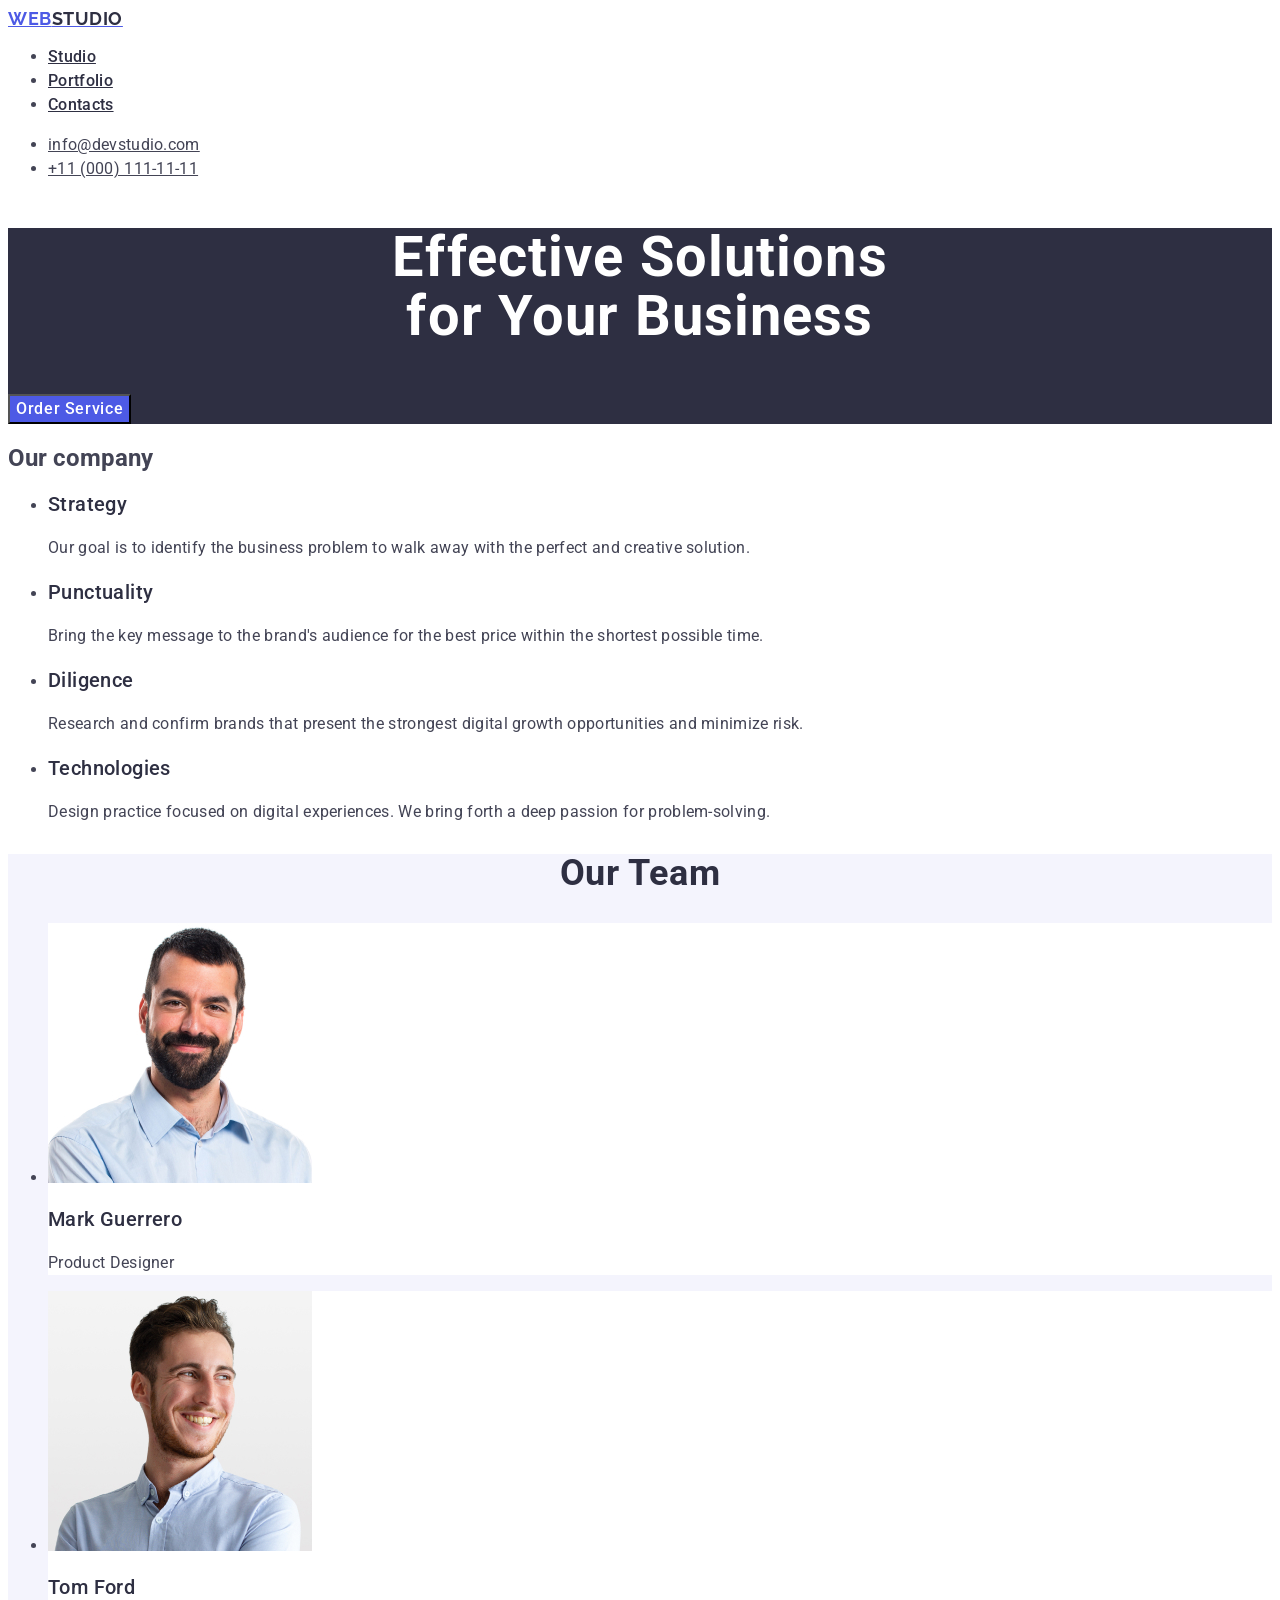
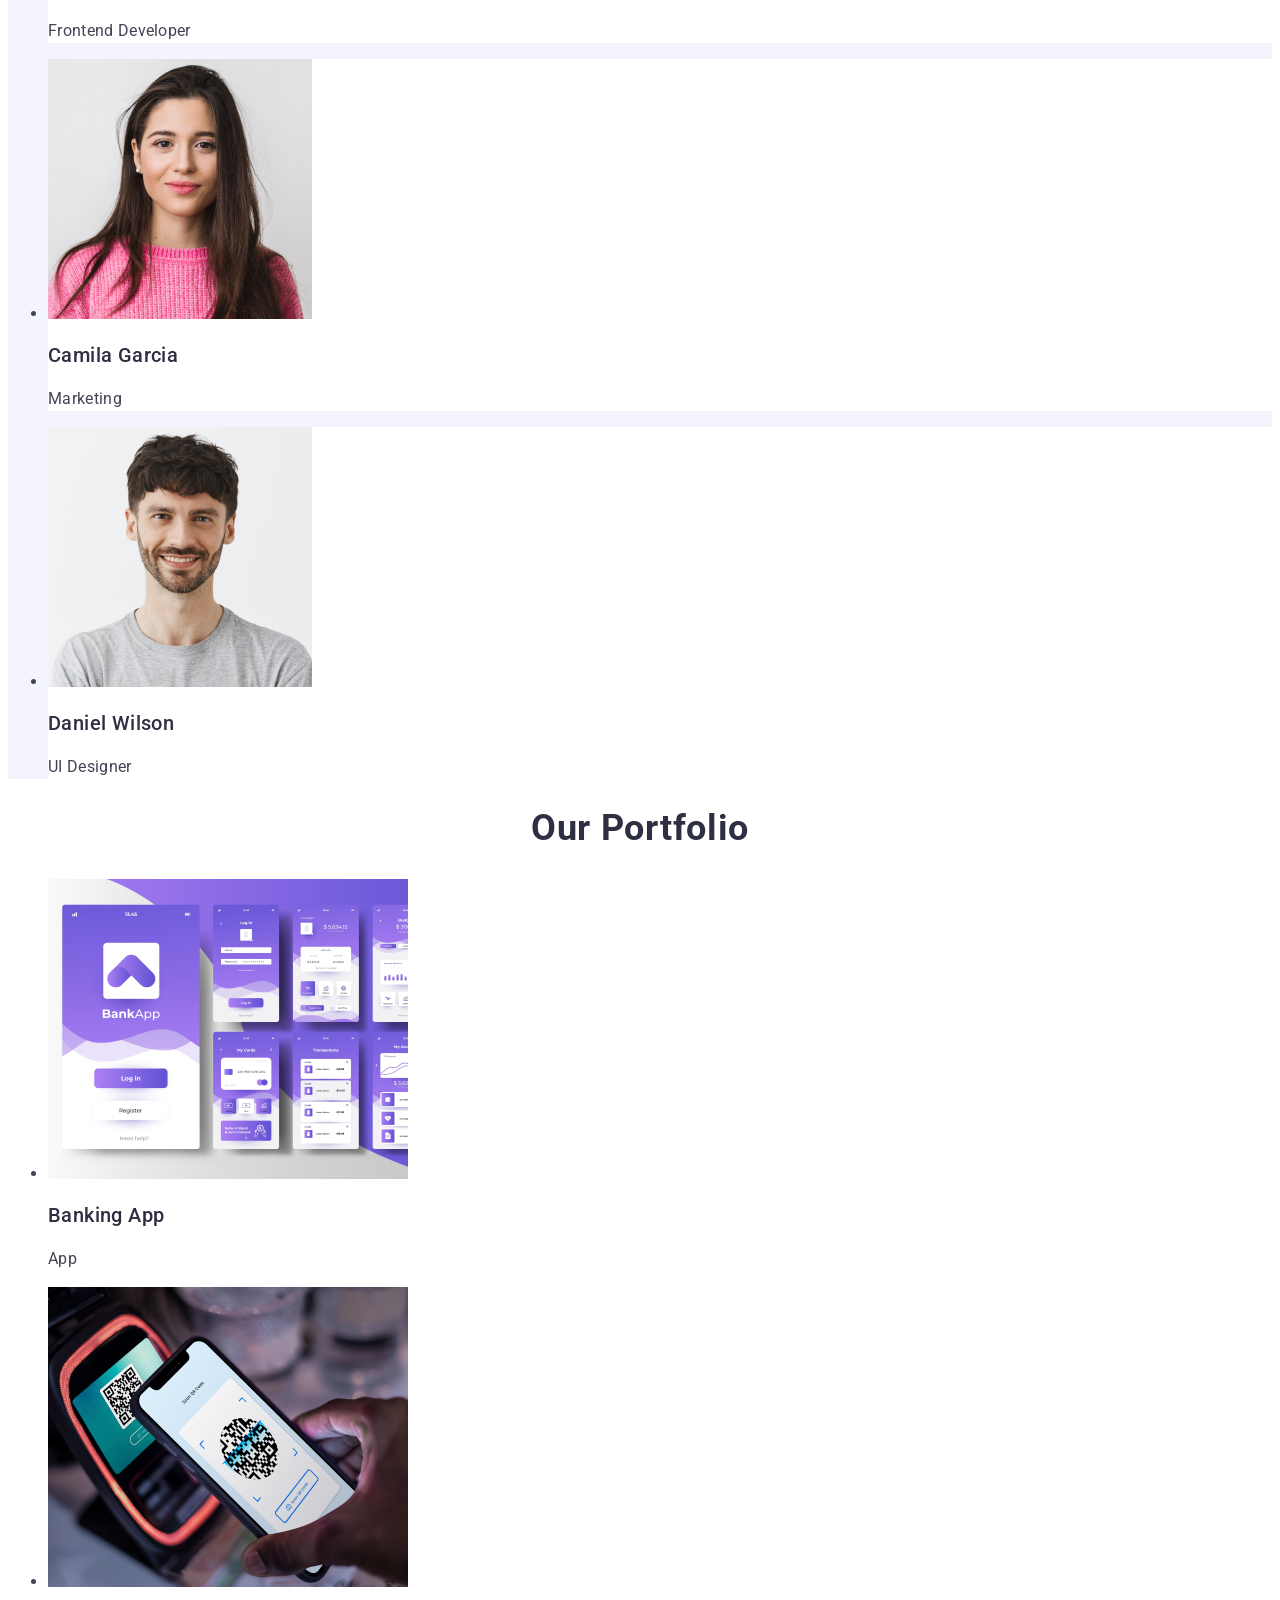
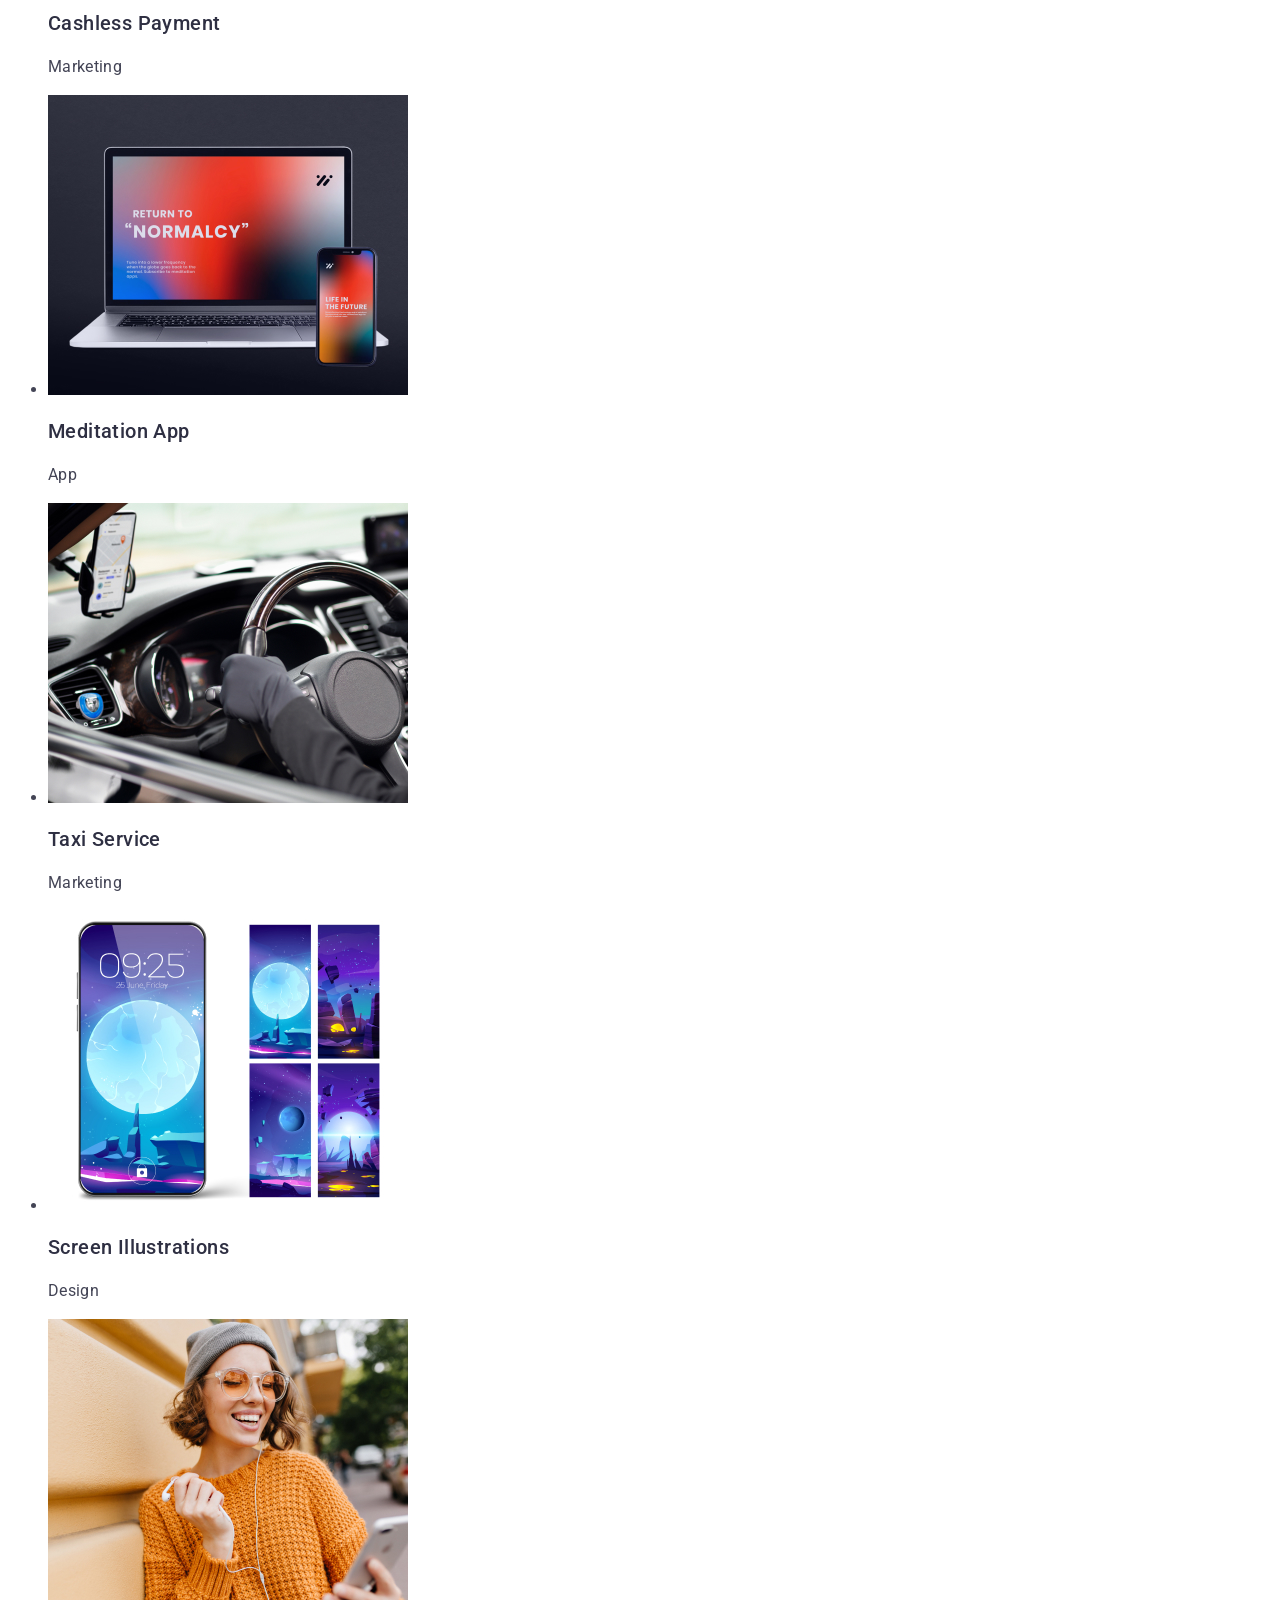
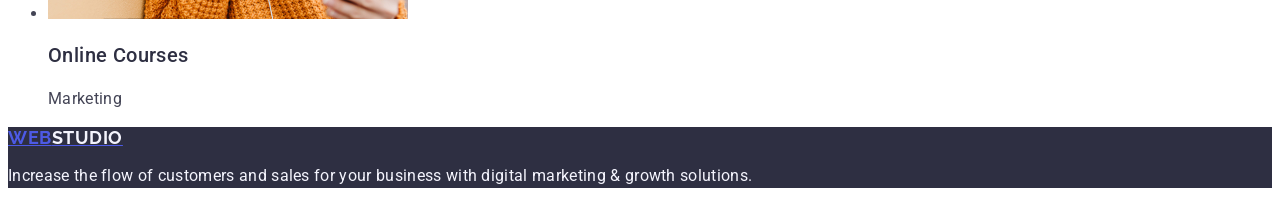
<file: index.html>
<!DOCTYPE html>
<html lang="en">
  <head>
    <meta charset="UTF-8" />
    <meta name="viewport" content="width=device-width, initial-scale=1.0" />
    <link rel="stylesheet" href="./css/styles.css" />
    <link rel="preconnect" href="https://fonts.googleapis.com" />
    <link rel="preconnect" href="https://fonts.gstatic.com" crossorigin />
    <link
      href="https://fonts.googleapis.com/css2?family=Roboto:ital,wght@0,100;0,300;0,400;0,500;0,700;0,900;1,100;1,300;1,400;1,500;1,700;1,900&display=swap"
      rel="stylesheet"
    />
    <link rel="preconnect" href="https://fonts.googleapis.com" />
    <link rel="preconnect" href="https://fonts.gstatic.com" crossorigin />
    <link
      href="https://fonts.googleapis.com/css2?family=Raleway:ital,wght@0,100..900;1,100..900&family=Roboto:ital,wght@0,100;0,300;0,400;0,500;0,700;0,900;1,100;1,300;1,400;1,500;1,700;1,900&display=swap"
      rel="stylesheet"
    />
    <title>WebStudioGheorgheAnca</title>
  </head>
  <body>
    <header>
      <!-- top line -->
      <nav>
        <a href="./index.html" class="logo">
          Web<span class="logo2">Studio</span>
        </a>
        <ul>
          <li>
            <a href="./index.html" target="_blank" class="link">Studio</a>
          </li>
          <li><a href="" target="_blank" class="link">Portfolio</a></li>
          <li><a href="" target="_blank" class="link"> Contacts</a></li>
        </ul>
      </nav>
      <address class="info">
        <ul>
          <li>
            <a href="mailto:info@devstudio.com" class="contacts">
              info@devstudio.com
            </a>
          </li>
          <li>
            <a href="tel:+110001111111" class="contacts">
              +11 (000) 111-11-11
            </a>
          </li>
        </ul>
      </address>
    </header>

    <main>
      <!--section1-->
      <section class="hero">
        <h1 class="headline">
          Effective Solutions <br />
          for Your Business
        </h1>
        <button type="button" class="order-btn">Order Service</button>
      </section>

      <!--section 2 about us-->
      <section>
        <h2 class="subheading-one">Our company</h2>
        <ul>
          <li>
            <h3 class="section-head">Strategy</h3>
            <p class="description">
              Our goal is to identify the business problem to walk away with the
              perfect and creative solution.
            </p>
          </li>
          <li>
            <h3 class="section-head">Punctuality</h3>
            <p class="description">
              Bring the key message to the brand's audience for the best price
              within the shortest possible time.
            </p>
          </li>
          <li>
            <h3 class="section-head">Diligence</h3>
            <p class="description">
              Research and confirm brands that present the strongest digital
              growth opportunities and minimize risk.
            </p>
          </li>
          <li>
            <h3 class="section-head">Technologies</h3>
            <p class="description">
              Design practice focused on digital experiences. We bring forth a
              deep passion for problem-solving.
            </p>
          </li>
        </ul>
      </section>

      <!--section 3 our team -->
      <section class="our-team">
        <h2 class="subheading">Our Team</h2>
        <ul>
          <li class="card-bg">
            <img src="./images/team1.jpg" alt="Product Designer" width="264" />
            <h3 class="card-title">Mark Guerrero</h3>
            <p class="card-description">Product Designer</p>
          </li>
          <li class="card-bg">
            <img
              src="./images/team2.jpg"
              alt="Frontend Developer"
              width="264"
            />
            <h3 class="card-title">Tom Ford</h3>
            <p class="card-description">Frontend Developer</p>
          </li>
          <li class="card-bg">
            <img
              src="./images/team3.jpg"
              alt="Marketing Employer"
              width="264"
            />
            <h3 class="card-title">Camila Garcia</h3>
            <p class="card-description">Marketing</p>
          </li>
          <li class="card-bg">
            <img src="./images/team4.jpg" alt="UI Designer" width="264" />
            <h3 class="card-title">Daniel Wilson</h3>
            <p class="card-description">UI Designer</p>
          </li>
        </ul>
      </section>

      <!--section 4 of main -->
      <section class="section-four">
        <h2 class="portfolio-heading">Our Portfolio</h2>
        <ul>
          <li>
            <img src="./images/card1.jpg" alt="banking app" width="360" />
            <h3 class="head-project">Banking App</h3>
            <p class="project-text">App</p>
          </li>
          <li>
            <img src="./images/card2.jpg" alt="Cashless Payment" width="360" />
            <h3 class="head-project">Cashless Payment</h3>
            <p class="project-text">Marketing</p>
          </li>
          <li>
            <img src="./images/card3.jpg" alt="Meditation App" width="360" />
            <h3 class="head-project">Meditation App</h3>
            <p class="project-text">App</p>
          </li>
          <li>
            <img src="./images/card4.jpg" alt="Taxi Service" width="360" />
            <h3 class="head-project">Taxi Service</h3>
            <p class="project-text">Marketing</p>
          </li>
          <li>
            <img
              src="./images/card5.jpg"
              alt="Screen Illustrations"
              width="360"
            />
            <h3 class="head-project">Screen Illustrations</h3>
            <p class="project-text">Design</p>
          </li>
          <li>
            <img src="./images/card6.jpg" alt="Online Courses" width="360" />
            <h3 class="head-project">Online Courses</h3>
            <p class="project-text">Marketing</p>
          </li>
        </ul>
      </section>
    </main>
    <!--footer section-->
    <section class="end-of-page">
      <footer class="foot-content">
        <a href="./index.html" class="logo">
          Web<span class="foot-logo">Studio </span></a
        >
        <p class="text">
          Increase the flow of customers and sales for your business with
          digital marketing & growth solutions.
        </p>
      </footer>
    </section>
  </body>
</html>
</file>
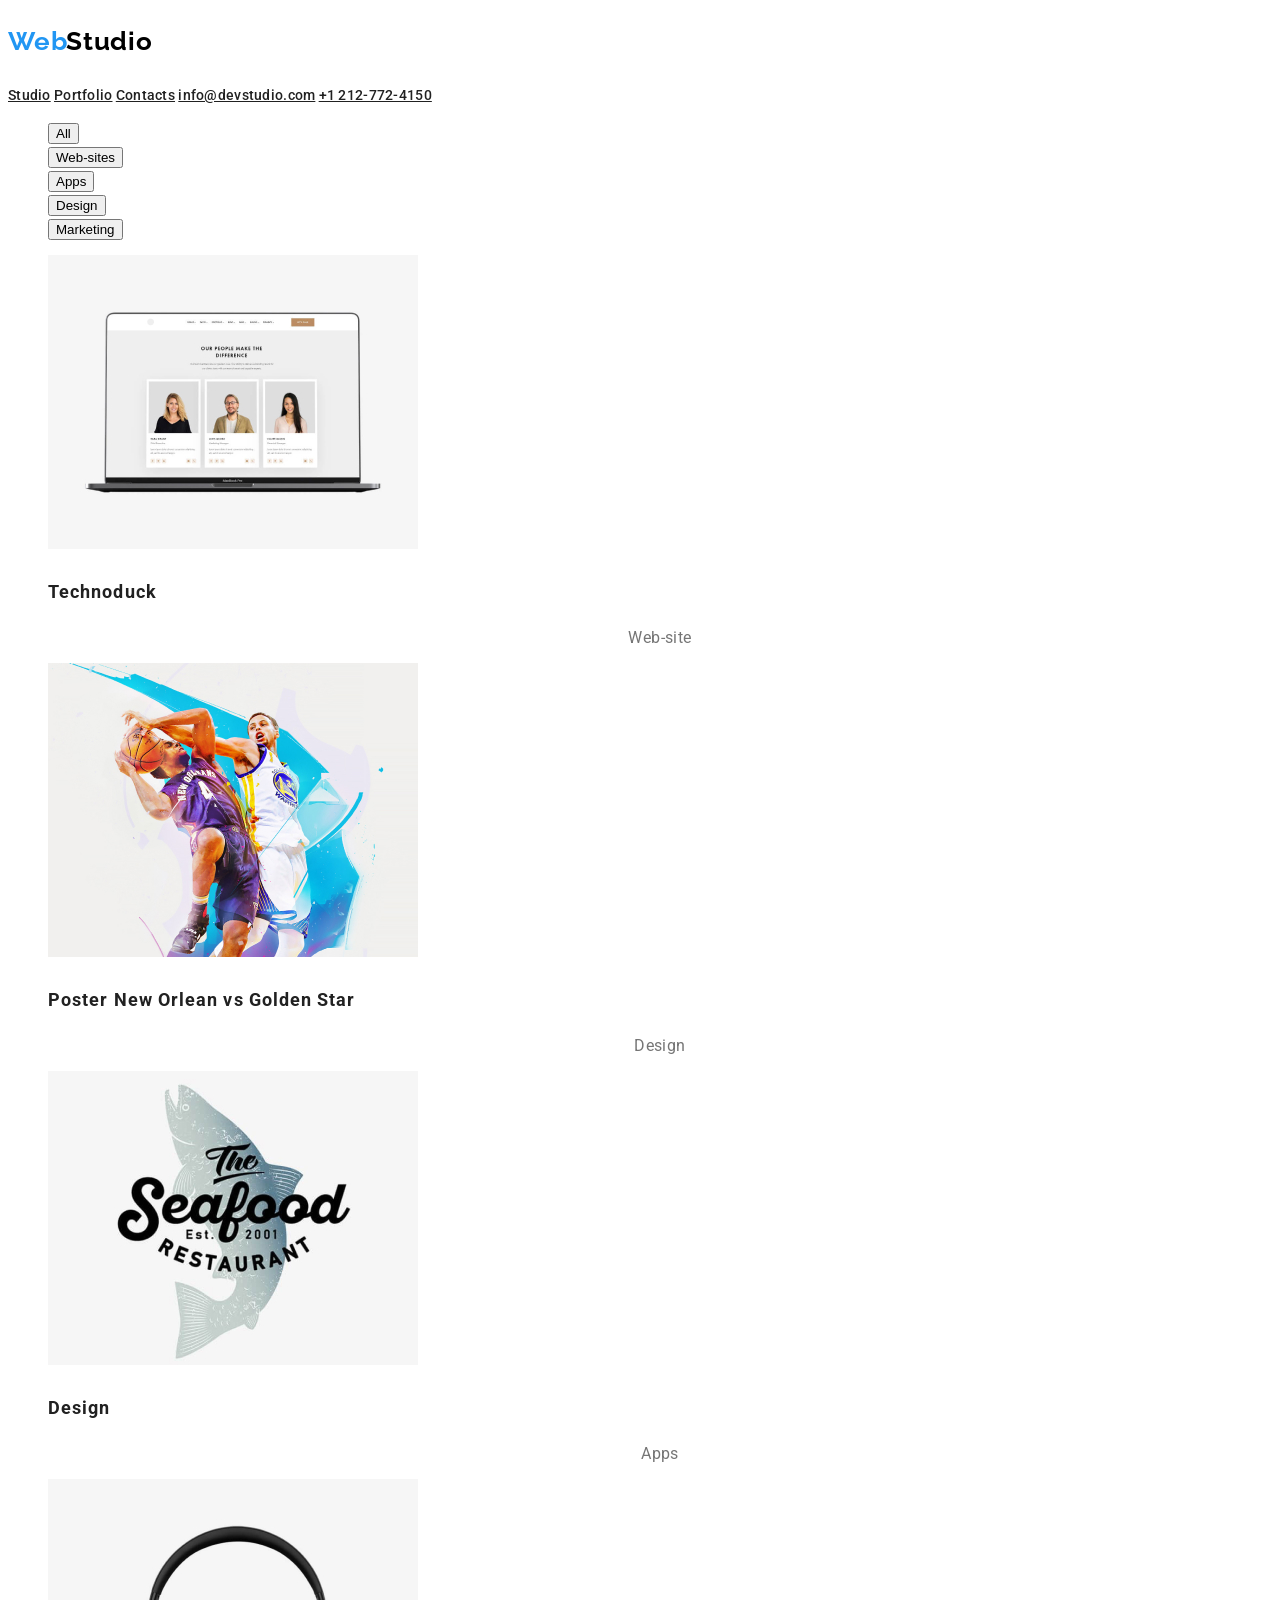
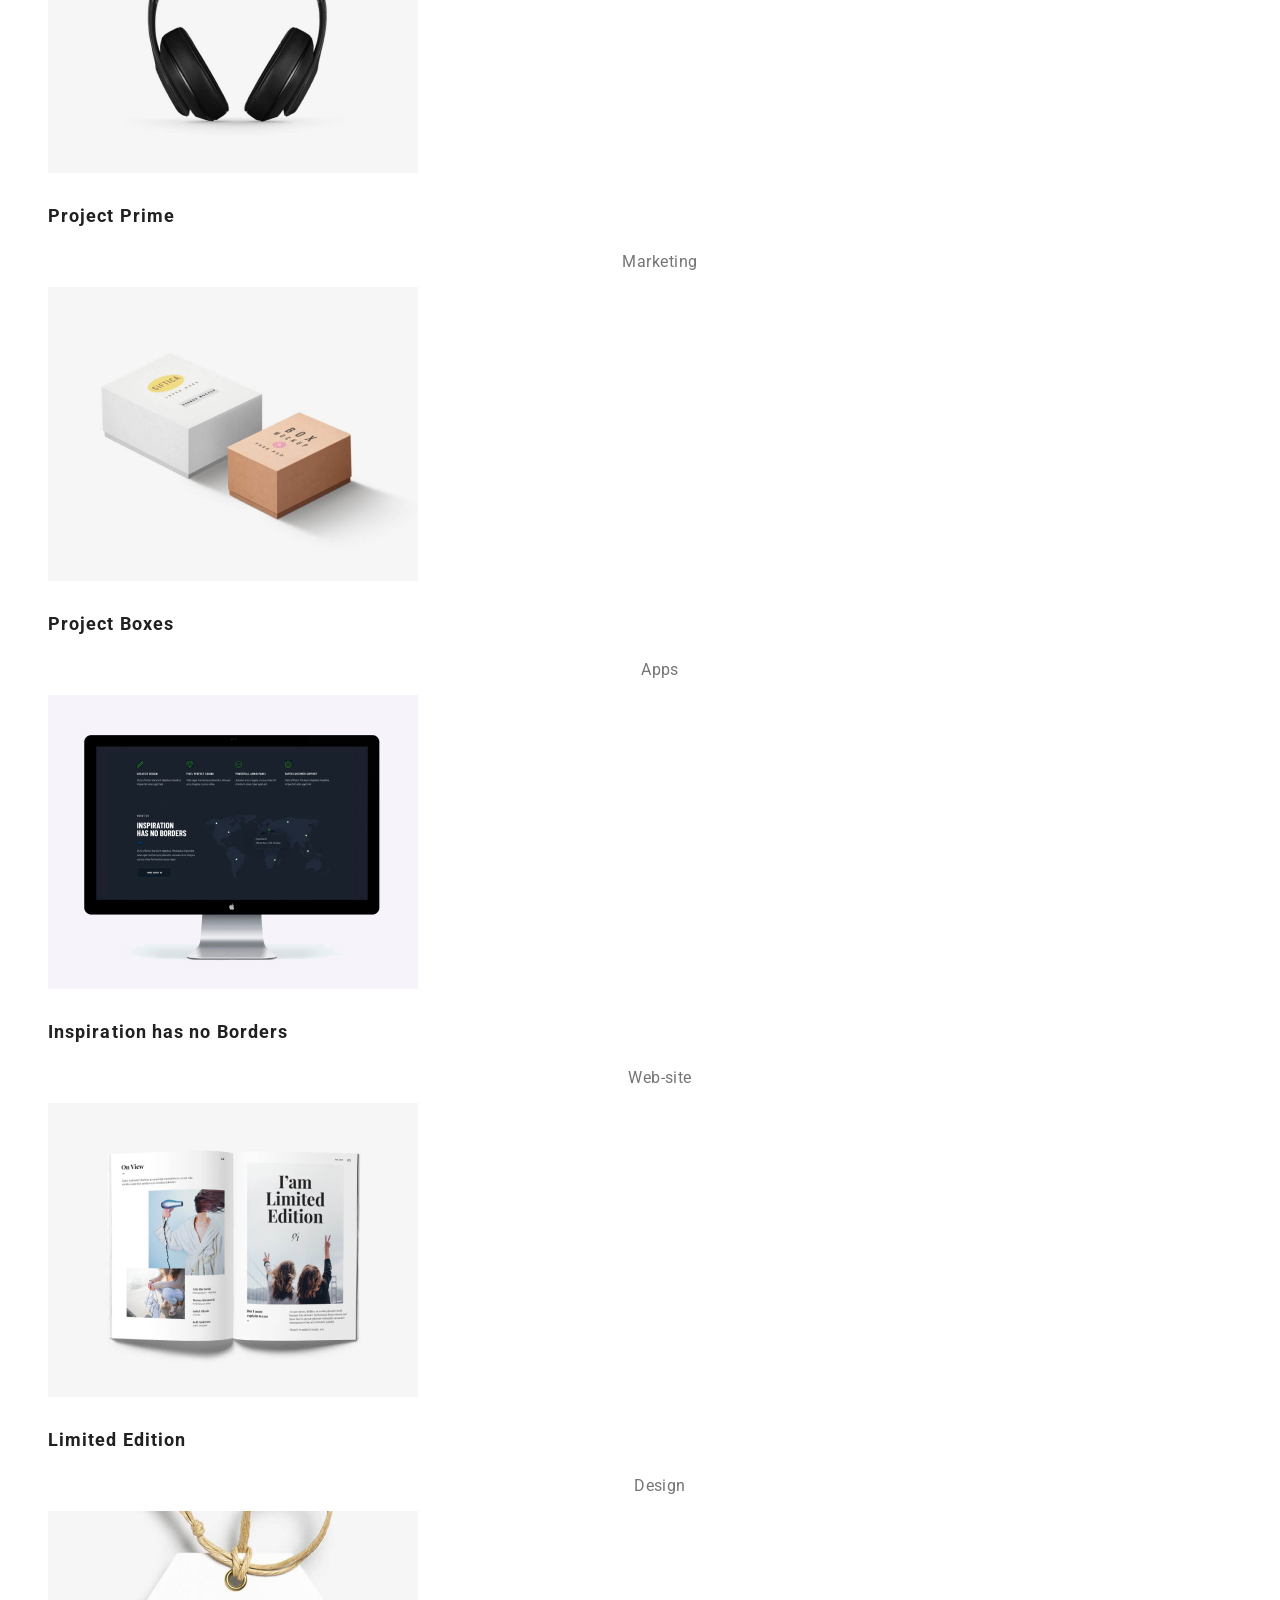
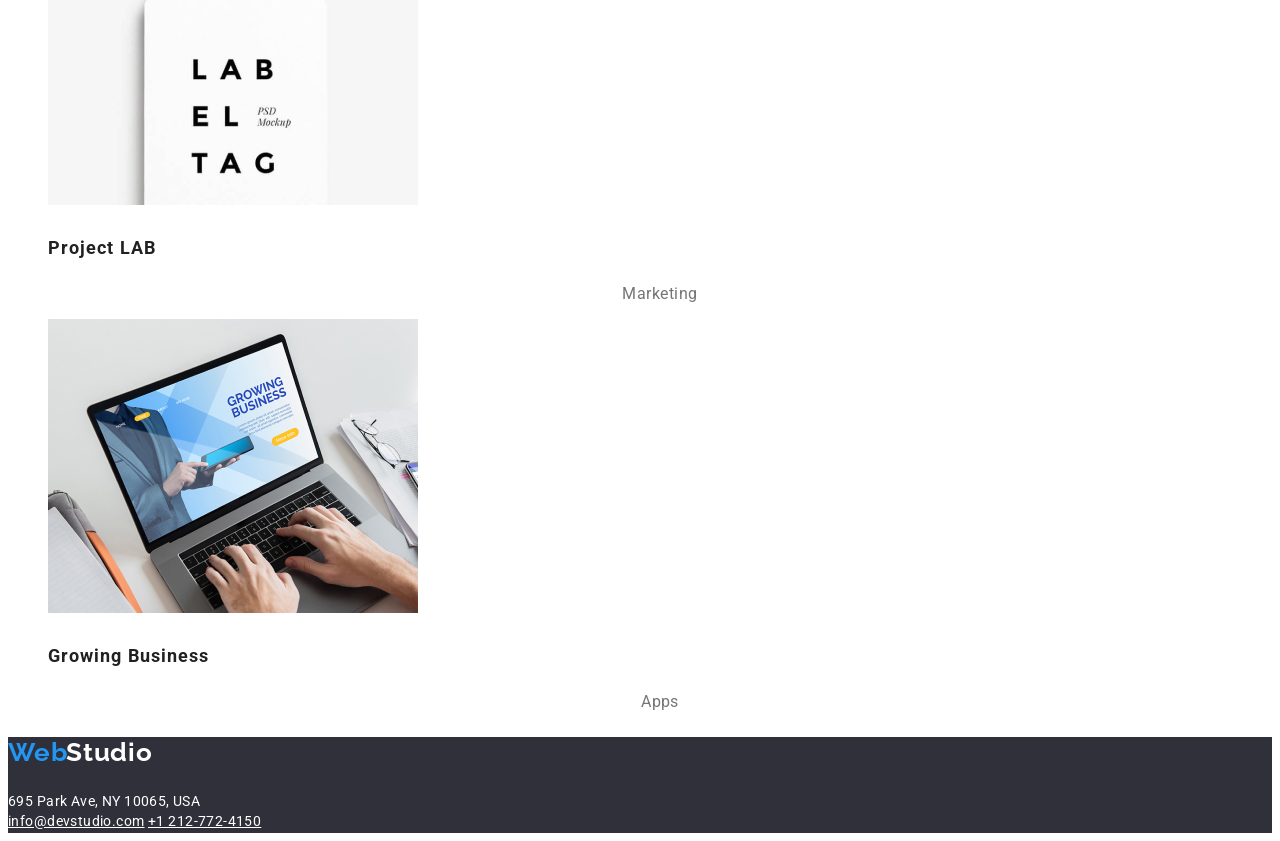
<file: portfolio.html>
<!DOCTYPE html>
<html lang="en">
  <head>
    <meta charset="UTF-8" />
    <meta name="viewport" content="width=device-width, initial-scale=1.0" />
    <title>Portofolio</title>
    <link rel="stylesheet" href="./CSS/style.css" />
    <link rel="preconnect" href="https://fonts.googleapis.com" />
    <link rel="preconnect" href="https://fonts.gstatic.com" crossorigin />
    <link
      href="https://fonts.googleapis.com/css2?family=Roboto:wght@400;500;700;900&display=swap"
      rel="stylesheet"
    />
    <link rel="preconnect" href="https://fonts.googleapis.com" />
    <link rel="preconnect" href="https://fonts.gstatic.com" crossorigin />
    <link
      href="https://fonts.googleapis.com/css2?family=Raleway:wght@700&family=Roboto:wght@400;500;700;900&display=swap"
      rel="stylesheet"
    />
    <link rel="preconnect" href="https://fonts.googleapis.com" />
    <link rel="preconnect" href="https://fonts.gstatic.com" crossorigin />
  </head>
  <body>
    <!-- Top-line-section -->
    <header>
      <h3 class="logo">
        <span class="first-child"> Web </span>
        <span class="last-child">Studio </span>
      </h3>
      <nav class="nav-link">
        <a class="link" href="index.html">Studio</a>
        <a class="link" href="portfolio.html">Portfolio</a>
        <a class="link" href="#">Contacts</a>

        <a class="link" href="#">info@devstudio.com</a>
        <a class="link" href="+1212-772-4150"> +1 212-772-4150 </a>
      </nav>
    </header>

    <main>
      <!-- Filters-section -->
      <section>
        <ul>
          <li>
            <button type="button" class="button-service pointer">All</button>
          </li>
          <li>
            <button type="button" class="button-service pointer">
              Web-sites
            </button>
          </li>
          <li>
            <button type="button" class="button-service pointer">Apps</button>
          </li>
          <li>
            <button type="button" class="button-service pointer">Design</button>
          </li>
          <li>
            <button type="button" class="button-service pointer">
              Marketing
            </button>
          </li>
        </ul>

        <ul>
          <li>
            <img
              src="./images/imgport.g1.jpg"
              alt="Web-site "
              width="370"
              height="294"
            />
            <h3 class="description">Technoduck</h3>
            <p class="text">Web-site</p>
          </li>
          <li>
            <img
              src="./images/imgport.g2.jpg"
              alt="basketball players"
              width="370"
              height="294"
            />
            <h3 class="description">Poster New Orlean vs Golden Star</h3>
            <p class="text">Design</p>
          </li>
          <li>
            <img
              src="./images/imgport.g3.jpg"
              alt="restaurant logo"
              width="370"
              height="294"
            />
            <h3 class="description">Design</h3>
            <p class="text">Apps</p>
          </li>
          <li>
            <img
              src="./images/imgport.g4.jpg"
              alt="headphones"
              width="370"
              height="294"
            />
            <h3 class="description">Project Prime</h3>
            <p class="text">Marketing</p>
          </li>
          <li>
            <img
              src="./images/imgport.g5.jpg"
              alt="boxes"
              width="370"
              height="294"
            />
            <h3 class="description">Project Boxes</h3>
            <p class="text">Apps</p>
          </li>
          <li>
            <img
              src="./images/imgport.g6.jpg"
              alt="desktop monitor"
              width="370"
              height="294"
            />
            <h3 class="description">Inspiration has no Borders</h3>
            <p class="text">Web-site</p>
          </li>
          <li>
            <img
              src="./images/imgport.g7.jpg"
              alt="open magazine"
              width="370"
              height="294"
            />
            <h3 class="description">Limited Edition</h3>
            <p class="text">Design</p>
          </li>
          <li>
            <img
              src="./images/imgport.g8.jpg"
              alt="label"
              width="370"
              height="294"
            />
            <h3 class="description">Project LAB</h3>
            <p class="text">Marketing</p>
          </li>
          <li>
            <img
              src="./images/imgport.g9.jpg"
              alt="market research"
              width="370"
              height="294"
            />
            <h3 class="description">Growing Business</h3>
            <p class="text">Apps</p>
          </li>
        </ul>
      </section>
    </main>

    <!-- Footer section -->

    <footer class="footer">
      <h3 class="logo-footer">
        <span class="web" style="color: rgba(33, 150, 243, 1)">Web</span>
        <span class="studio" style="color: rgba(255, 255, 255, 1)">Studio</span>
      </h3>
      <address class="info">695 Park Ave, NY 10065, USA</address>
      <a class="info" href="info@devstudio.com">info@devstudio.com</a>
      <a class="info" href="+1212-772-4150">+1 212-772-4150</a>
    </footer>
  </body>
</html>
</file>
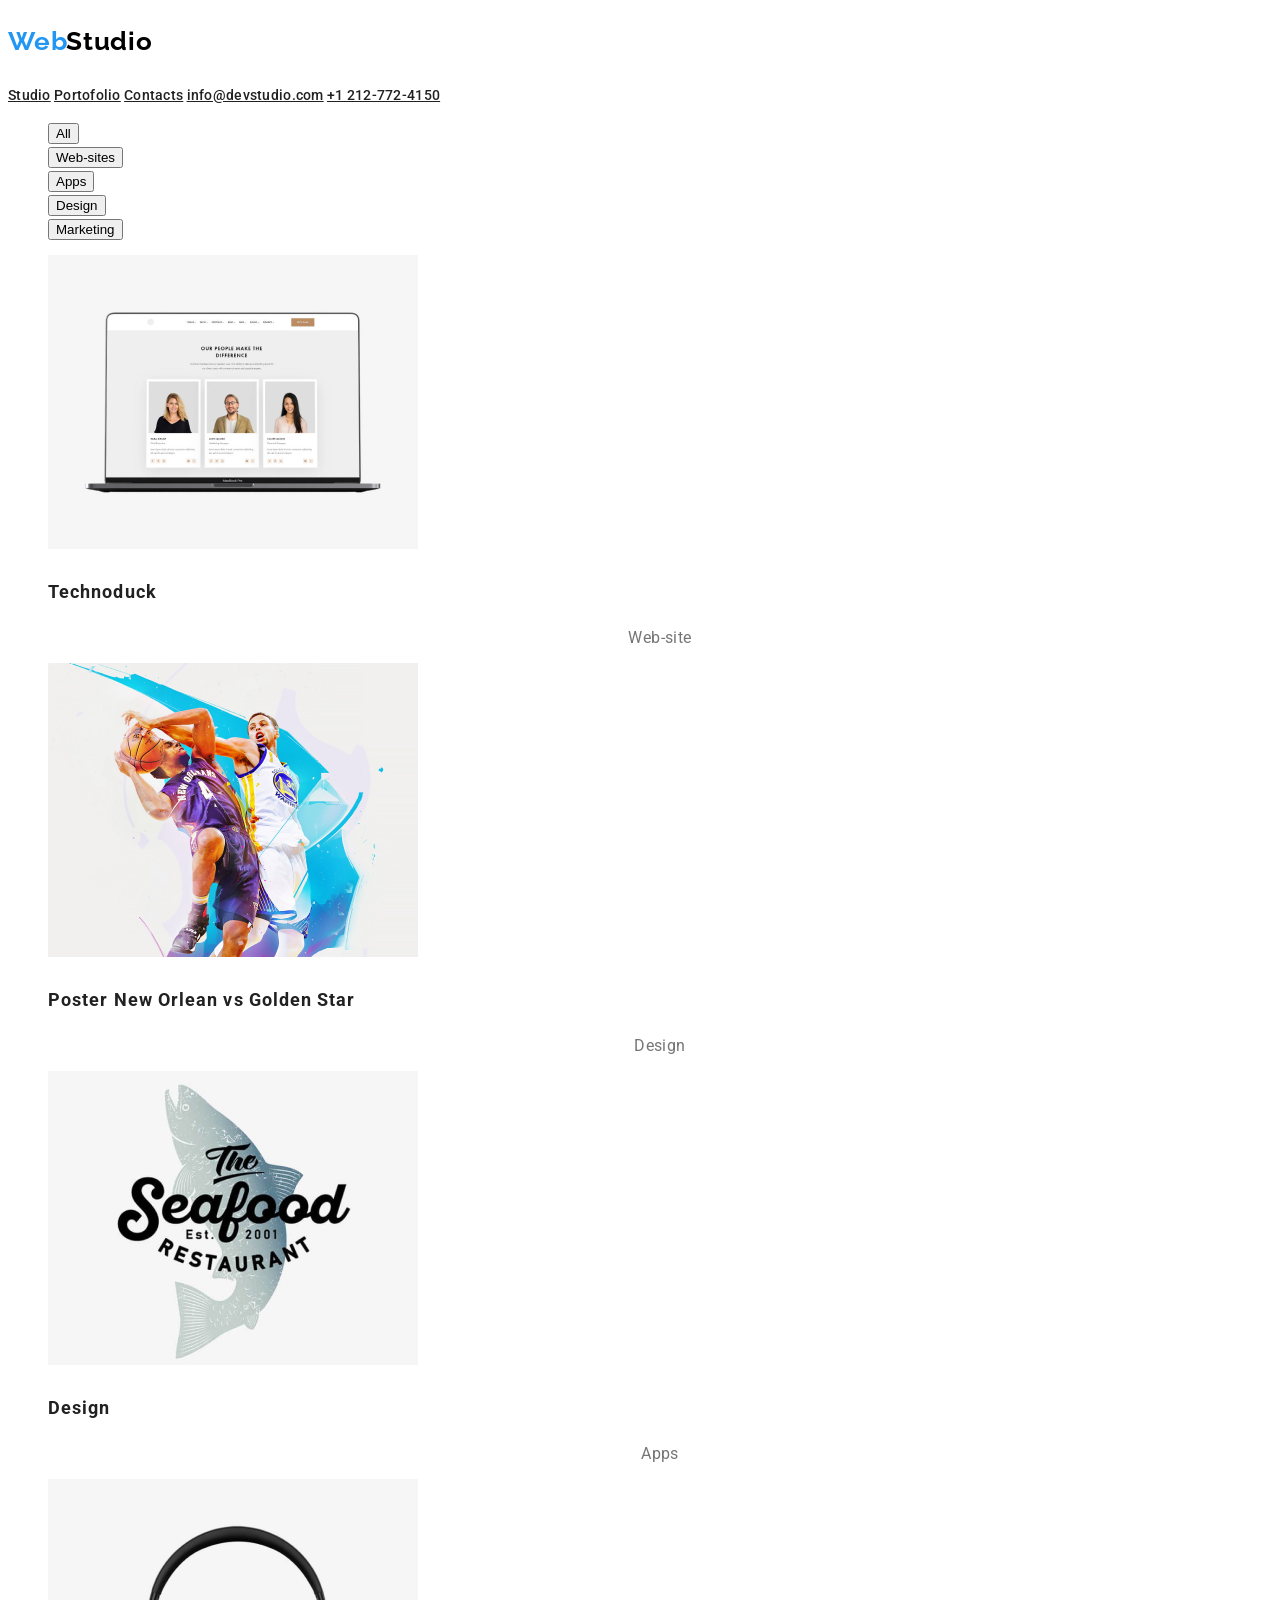
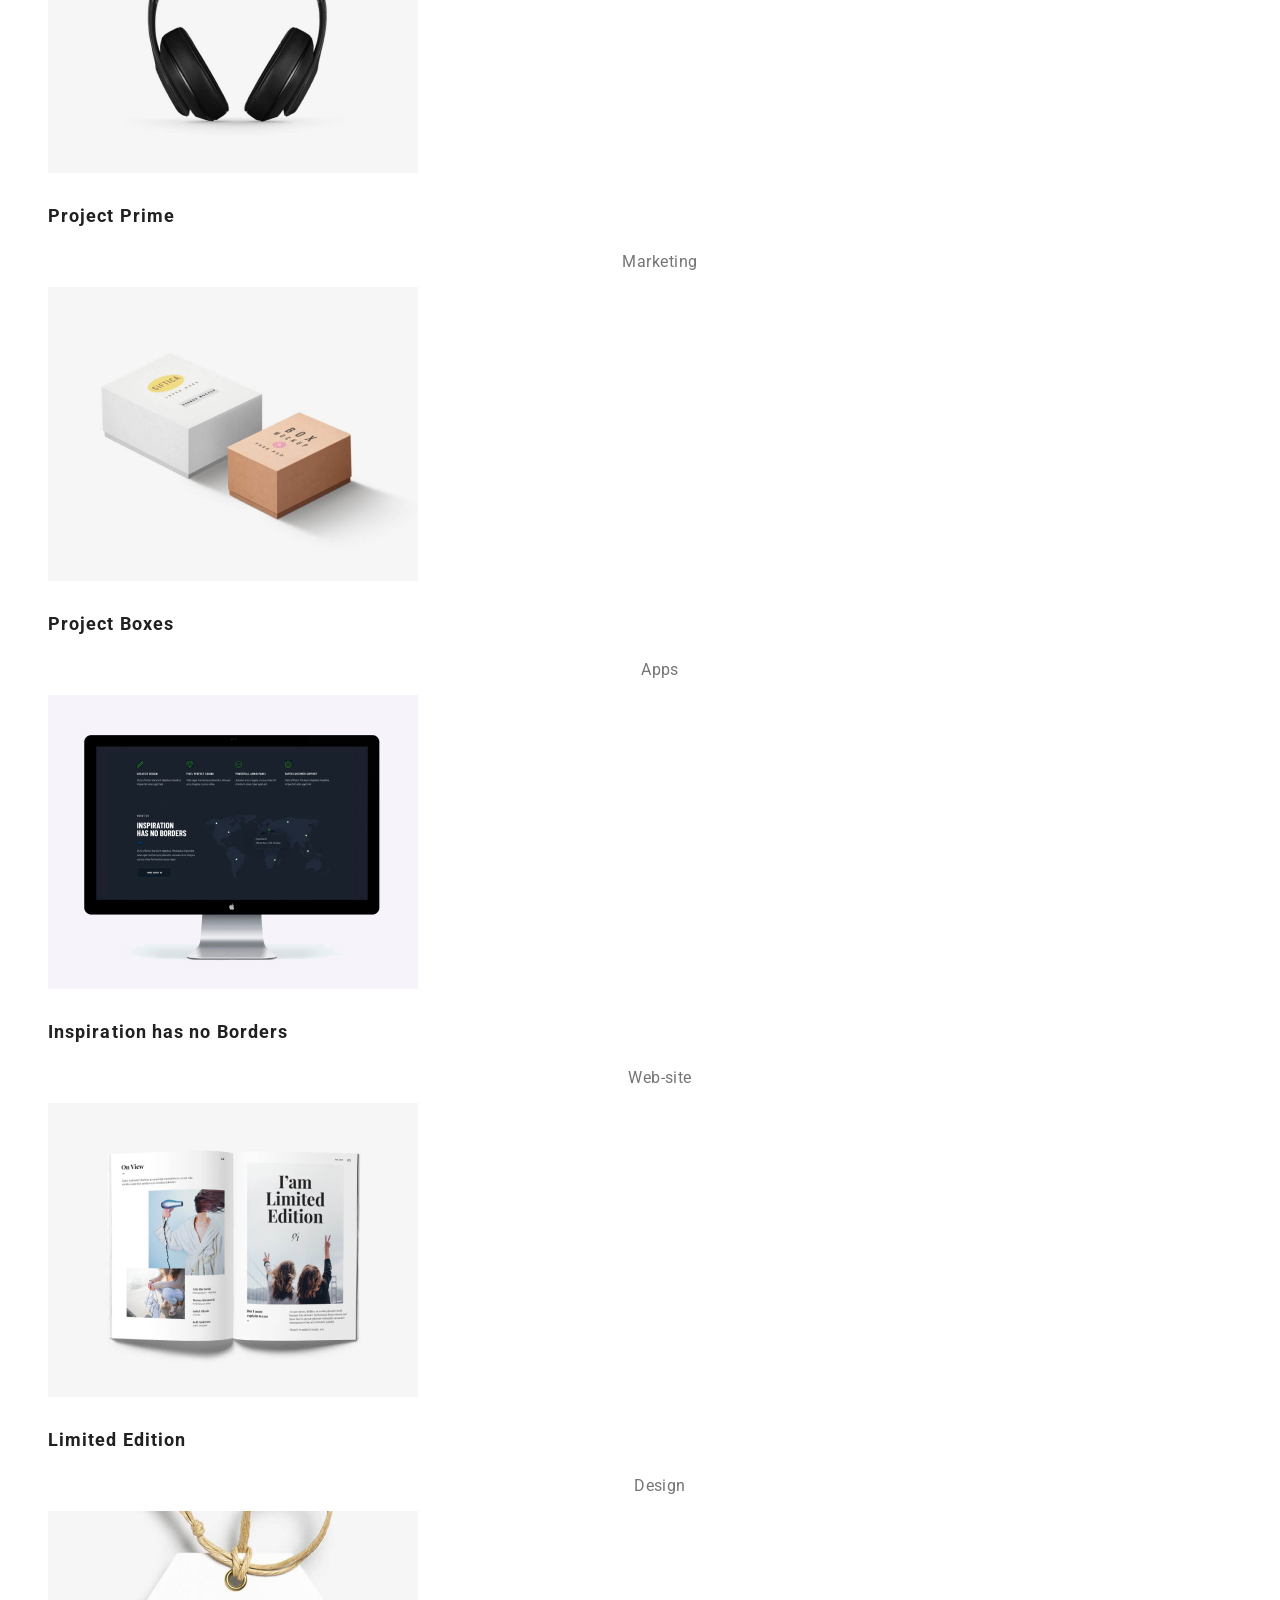
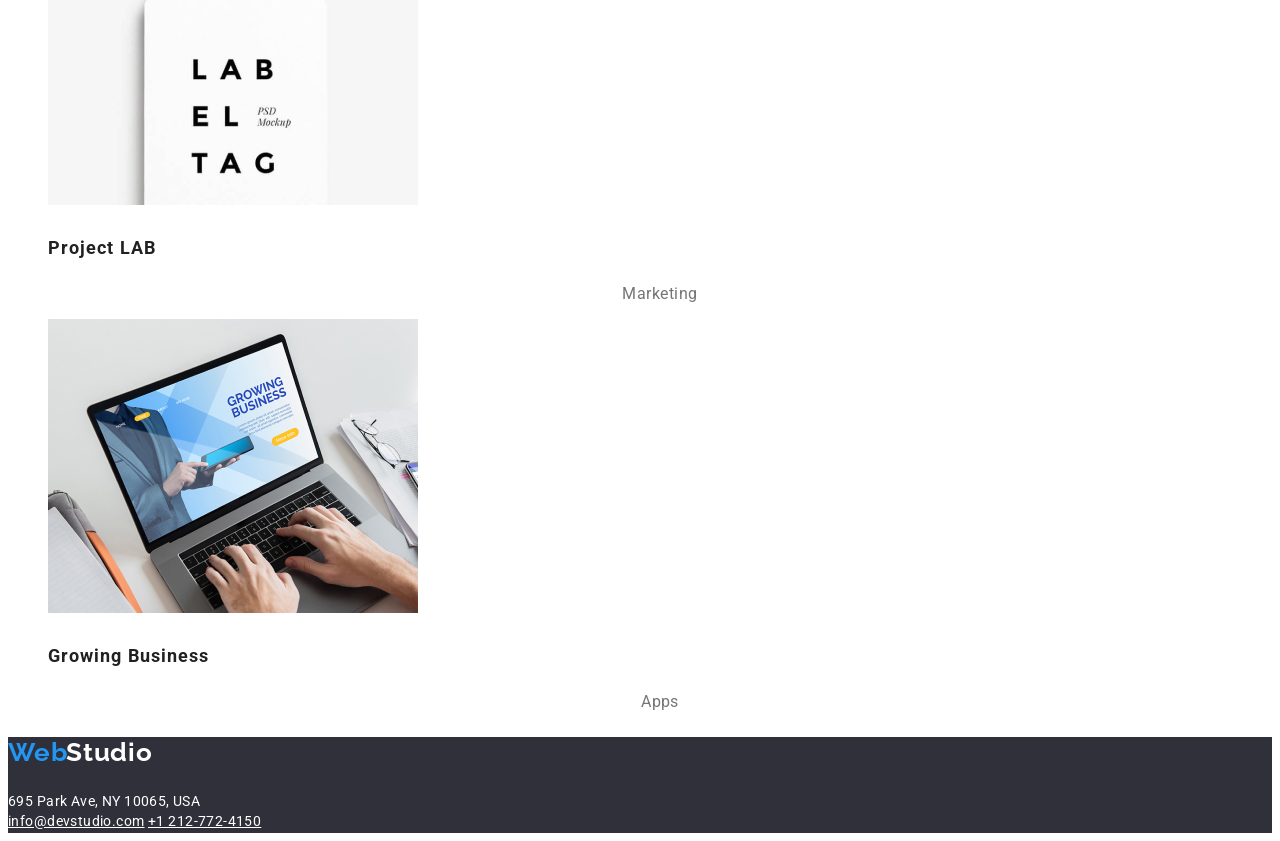
<file: Portofolio.html>
<!DOCTYPE html>
<html lang="en">
  <head>
    <meta charset="UTF-8" />
    <meta name="viewport" content="width=device-width, initial-scale=1.0" />
    <title>Portofolio</title>
    <link rel="stylesheet" href="./CSS/style.css" />
    <link rel="preconnect" href="https://fonts.googleapis.com" />
    <link rel="preconnect" href="https://fonts.gstatic.com" crossorigin />
    <link
      href="https://fonts.googleapis.com/css2?family=Roboto:wght@400;500;700;900&display=swap"
      rel="stylesheet"
    />
    <link rel="preconnect" href="https://fonts.googleapis.com" />
    <link rel="preconnect" href="https://fonts.gstatic.com" crossorigin />
    <link
      href="https://fonts.googleapis.com/css2?family=Raleway:wght@700&family=Roboto:wght@400;500;700;900&display=swap"
      rel="stylesheet"
    />
    <link rel="preconnect" href="https://fonts.googleapis.com" />
    <link rel="preconnect" href="https://fonts.gstatic.com" crossorigin />
  </head>
  <body>
    <!-- Top-line-section -->
    <header>
      <h3 class="logo">
        <span class="first-child"> Web </span>
        <span class="last-child">Studio </span>
      </h3>
      <nav class="nav-link">
        <a class="link" href="index.html">Studio</a>
        <a
          class="link"
          href="file:///C:/Users/Anca%20si%20Aristide/Desktop/goit-markup-hw-02/portofolio.html"
          >Portofolio</a
        >
        <a class="link" href="#">Contacts</a>

        <a class="link" href="#">info@devstudio.com</a>
        <a class="link" href="+1212-772-4150"> +1 212-772-4150 </a>
      </nav>
    </header>

    <main>
      <!-- Filters-section -->
      <section>
        <ul>
          <li>
            <button type="button" class="button-service pointer">All</button>
          </li>
          <li>
            <button type="button" class="button-service pointer">
              Web-sites
            </button>
          </li>
          <li>
            <button type="button" class="button-service pointer">Apps</button>
          </li>
          <li>
            <button type="button" class="button-service pointer">Design</button>
          </li>
          <li>
            <button type="button" class="button-service pointer">
              Marketing
            </button>
          </li>
        </ul>

        <ul>
          <li>
            <img
              src="./images/imgport.g1.jpg"
              alt="Web-site "
              width="370"
              height="294"
            />
            <h3 class="description">Technoduck</h3>
            <p class="text">Web-site</p>
          </li>
          <li>
            <img
              src="./images/imgport.g2.jpg"
              alt="basketball players"
              width="370"
              height="294"
            />
            <h3 class="description">Poster New Orlean vs Golden Star</h3>
            <p class="text">Design</p>
          </li>
          <li>
            <img
              src="./images/imgport.g3.jpg"
              alt="restaurant logo"
              width="370"
              height="294"
            />
            <h3 class="description">Design</h3>
            <p class="text">Apps</p>
          </li>
          <li>
            <img
              src="./images/imgport.g4.jpg"
              alt="headphones"
              width="370"
              height="294"
            />
            <h3 class="description">Project Prime</h3>
            <p class="text">Marketing</p>
          </li>
          <li>
            <img
              src="./images/imgport.g5.jpg"
              alt="boxes"
              width="370"
              height="294"
            />
            <h3 class="description">Project Boxes</h3>
            <p class="text">Apps</p>
          </li>
          <li>
            <img
              src="./images/imgport.g6.jpg"
              alt="desktop monitor"
              width="370"
              height="294"
            />
            <h3 class="description">Inspiration has no Borders</h3>
            <p class="text">Web-site</p>
          </li>
          <li>
            <img
              src="./images/imgport.g7.jpg"
              alt="open magazine"
              width="370"
              height="294"
            />
            <h3 class="description">Limited Edition</h3>
            <p class="text">Design</p>
          </li>
          <li>
            <img
              src="./images/imgport.g8.jpg"
              alt="label"
              width="370"
              height="294"
            />
            <h3 class="description">Project LAB</h3>
            <p class="text">Marketing</p>
          </li>
          <li>
            <img
              src="./images/imgport.g9.jpg"
              alt="market research"
              width="370"
              height="294"
            />
            <h3 class="description">Growing Business</h3>
            <p class="text">Apps</p>
          </li>
        </ul>
      </section>
    </main>

    <!-- Footer section -->

    <footer class="footer">
      <h3 class="logo-footer">
        <span class="web" style="color: rgba(33, 150, 243, 1)">Web</span>
        <span class="studio" style="color: rgba(255, 255, 255, 1)">Studio</span>
      </h3>
      <address class="info">695 Park Ave, NY 10065, USA</address>
      <a class="info" href="info@devstudio.com">info@devstudio.com</a>
      <a class="info" href="+1212-772-4150">+1 212-772-4150</a>
    </footer>
  </body>
</html>
</file>
<file: css/styles.css>
body {
    font-family: "Roboto", sans-serif;
    color: #434455;
    background-color: #FFFFFF;

}

/*header*/

.logo {
    font-family: "Raleway", sans-serif;
    font-weight: 700;
    font-size: 18px;
    line-height: 1.17;
    letter-spacing: 0.03em;
    text-transform: uppercase;
    color: #4d5ae5;
}

.logo2 {
    color: #2e2f42;
}

.link {
    font-weight: 500;
    font-size: 16px;
    line-height: 1.5;
    letter-spacing: 0.02em;
    color: #2e2f42;
}

.link:hover,
.link:focus {
    color: #404bbf;
}

.info {
    font-style: normal;
}

.contacts {
    line-height: 1.5;
    letter-spacing: 0.02em;
    color: #434455;

}

.contacts:hover,
.contacts:focus {
    color: #404bbf;
}

/* section 1 of main */

.hero {
    background-color: #2e2f42;
}

.headline {
    font-size: 56px;
    line-height: 1.07;
    text-align: center;
    letter-spacing: 0.02em;
    color: #ffffff;
}

.order-btn {
    background-color: #4D5AE5;
    font-family: "Roboto", sans-serif;
    font-weight: 500;
    font-size: 16px;
    line-height: 1.5;
    letter-spacing: 0.04em;
    color: #ffffff;
    cursor: pointer;
}

.order-btn:hover,
.order-btn:focus {
    background-color: #404BBF;
}

/* section 2 of main */


.section-head {
    font-weight: 500;
    font-size: 20px;
    line-height: 1.2;
    letter-spacing: 0.02em;
    color: #2e2f42;
}

.description {
    font-size: 16px;
    line-height: 1.5;
    letter-spacing: 0.02em;
    color: #434455;
}

/* section 3 of main */
.card-title {
    font-weight: 500;
    font-size: 20px;
    line-height: 1.2;
    letter-spacing: 0.02em;
    color: #2e2f42;
}

.card-description {
    font-size: 16px;
    line-height: 1.5;
    letter-spacing: 0.02em;
    color: #434455;
}

.our-team {
    background-color: #F4F4FD;
}

.subheading {
    font-size: 36px;
    line-height: 1.11;
    text-align: center;
    letter-spacing: 0.02em;
    text-transform: capitalize;
    color: #2e2f42;
}

.card-bg {
    background-color: #FFFFFF;
}

/* section 4 of main */

.portfolio-heading {
    font-size: 36px;
    line-height: 1.11;
    text-align: center;
    letter-spacing: 0.02em;
    text-transform: capitalize;
    color: #2e2f42;
}

/*h3*/
.head-project {
    font-weight: 500;
    font-size: 20px;
    line-height: 1.2;
    letter-spacing: 0.02em;
    color: #2e2f42;
}

.project-text {
    font-size: 16px;
    line-height: 1.5;
    letter-spacing: 0.02em;
    color: #434455;

}

/* footer section */

.foot-content{
    background-color: #2e2f42;
}

.foot-logo {
    color: #f4f4fd;
}

.text {
    line-height: 1.5;
    color: #F4F4FD;
    letter-spacing: 0.02em;
}
</file>
<file: CSS/style.css>
body {
        font-family: Roboto;
        font-size: 14px;
        font-weight: 400;
        line-height: 24px;
        letter-spacing: 0.03em;
        text-align: left; ;
}
/* top-line-section */
.logo{
        font-family: Raleway;
            font-size: 26px;
            font-weight: 700;
            line-height: 31px;
            letter-spacing: 0.03em;
            text-align: left;
}
span:first-child {
    color: rgba(33, 150, 243, 1);
}
span:last-child {
    color: rgb(0, 0, 0);
    margin-left: -8px;
}

.nav-link {
        font-family: Roboto;
        font-size: 14px;
        font-weight: 500;
        line-height: px;
        letter-spacing: 0.02em;
}

.link{
    color: rgba(33, 33, 33, 1);
}

.link:hover, .link:focus {
    color: rgba(33, 150, 243, 1);
}

/* main-section-content */

.title {
        text-align: center;
        font-family: Roboto;
        font-size: 44 px;
        font-style: normal;
        font-weight: 900;
        text-transform: uppercase;
}

.content-box {
        background: rgba(47, 48, 58, 1);
        width: 1600px ;
        height: 600px ;
        top: 80px;
    }

.button-request-service {
        border-radius: 4px;
        box-shadow: 0px 4px 4px 0px rgba(0, 0, 0, 0.15);
        background-color: rgba(33, 150, 243, 1);
        color: rgba(255, 255, 255, 1);
        text-align: center;
        font-family: Roboto;
        font-size: 16px;
        font-style: normal;
        font-weight: 700;
        line-height: 30px;
        /* 187.5% */
        letter-spacing: 0.96px;
}
.button-request-service:hover, .button-service:focus {
        background-color:rgb(21, 113, 189); 
        
}
.pointer {
    cursor: pointer;
}
/* what-we-do-section */

li {
    list-style-type: none;
}
.list-title {
    color: #212121;
        font-family: Roboto;
        font-size: 14px;
        font-style: normal;
        font-weight: 700;
        line-height: normal;
        letter-spacing: 0.42px;
        text-transform: uppercase;
}

.text {
    color: #757575;
        font-family: Roboto;
        font-size: 14px;
        font-style: normal;
        font-weight: 400;
        line-height: 24px;
        /* 171.429% */
        letter-spacing: 0.42px;
}
.subtitle {
    color: #212121;
        text-align: center;
        font-family: Roboto;
        font-size: 36px;
        font-style: normal;
        font-weight: 700;
        line-height: normal;
        letter-spacing: 1.08px;
} 
.text {
    color: #757575;
        text-align: center;
        font-family: Roboto;
        font-size: 16px;
        font-style: normal;
        font-weight: 400;
        line-height: normal;
        letter-spacing: 0.48px;
}
.description {
    color: #212121;
        font-family: Roboto;
        font-size: 18px;
        font-style: normal;
        font-weight: 700;
        line-height: 36px;
        /* 200% */
        letter-spacing: 1.08px;
}
 
/* footer-section */

.footer {
   background-color:  rgba(47, 48, 58, 1)
}
.logo-footer {
        font-family: Raleway;
        font-size: 26px;
        font-style: normal;
        font-weight: 700;
        line-height: normal;
        letter-spacing: 0.78px;
}

.info {
    color: rgba(255, 255, 255, 1);
        font-family: Roboto;
        font-size: 14px;
        font-style: normal;
        font-weight: 400;
        line-height: normal;
        letter-spacing: 0.42px;
    }
</file>
